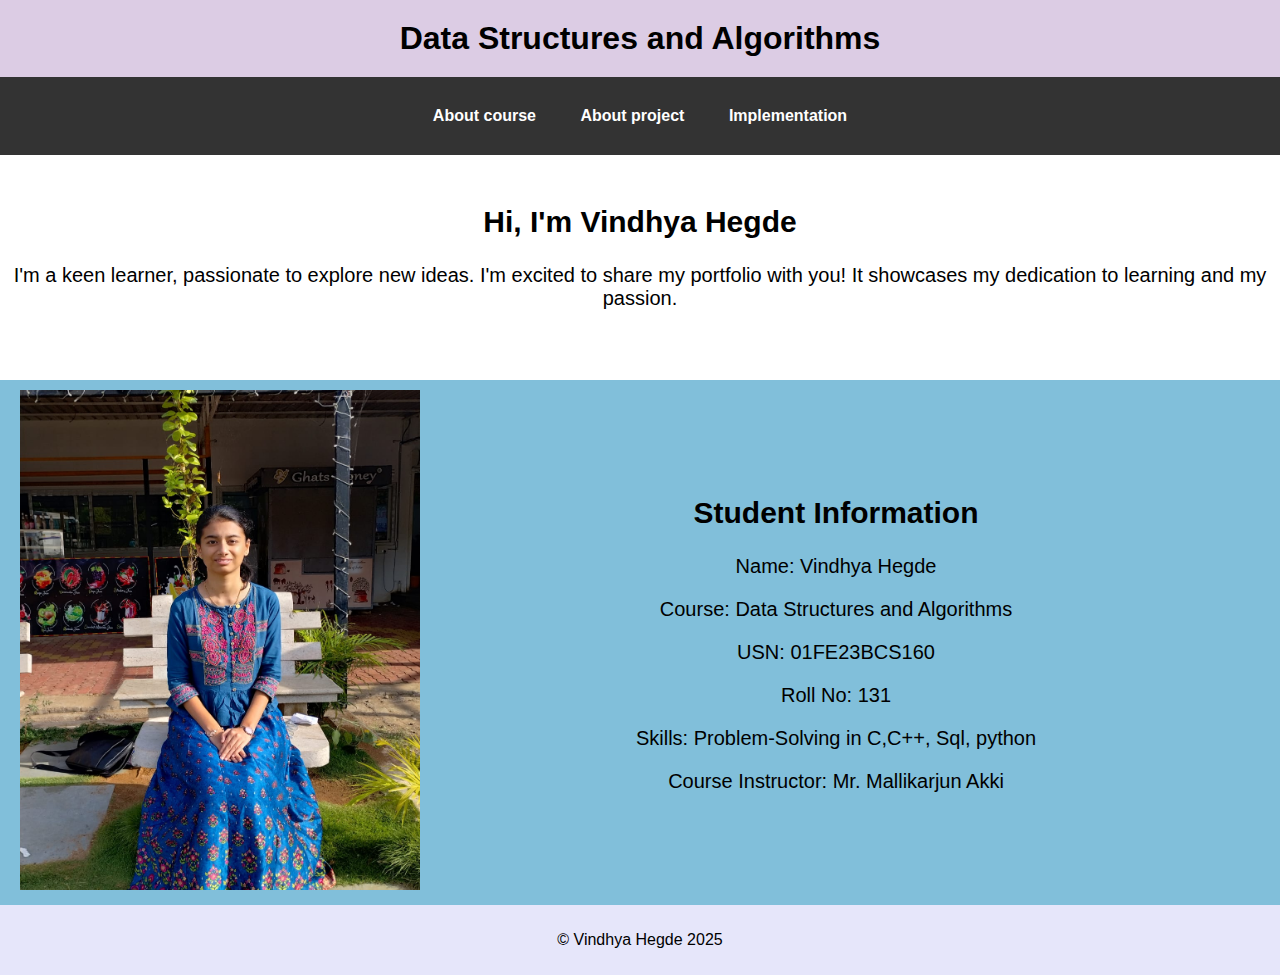
<file: index.html>
<!DOCTYPE html>
<html lang="en">
<head>
  <meta charset="UTF-8">
  <meta name="viewport" content="width=device-width, initial-scale=1.0">
  <title>Data Structures and Algorithms</title>
  <link rel="stylesheet" href="style.css"> 
</head>
<body>

  <header>
    <h1>Data Structures and Algorithms</h1>
  </header>


  <nav>
    <ul>
      <li><a href="Course">About course</a></li>
      <li><a href="Project">About project</a></li>
      <li><a href="Implement">Implementation</a></li>

    </ul>
  </nav>

  <!-- Home Section -->
  <section id="home">
    <div class="intro">
      <h2>Hi, I'm Vindhya Hegde</h2>
      <p>I'm a keen learner, passionate to explore new ideas. I'm excited to share my portfolio with you! It showcases my dedication to learning and my passion.</p>
    </div>
  </section>

  <!-- Student Info Section -->
  <div class="student-info">
<div class="img">
<img src="photo.jpeg" alt="My photo." width="400px" height="500px">
</div>
    <div class="stud">
    <h2 >Student Information</h2>
    <p>Name: Vindhya Hegde</p>
      <p>Course: Data Structures and Algorithms</p>
      <p>USN: 01FE23BCS160</p>
      <p>Roll No: 131</p>
      <p>Skills:  Problem-Solving in C,C++, Sql, python</p>
      <p>Course Instructor: Mr. Mallikarjun Akki</p>

     </div>
  </div>

  <footer>
    <p>&copy; Vindhya Hegde 2025</p>
  </footer>

</body>
</html>
</file>
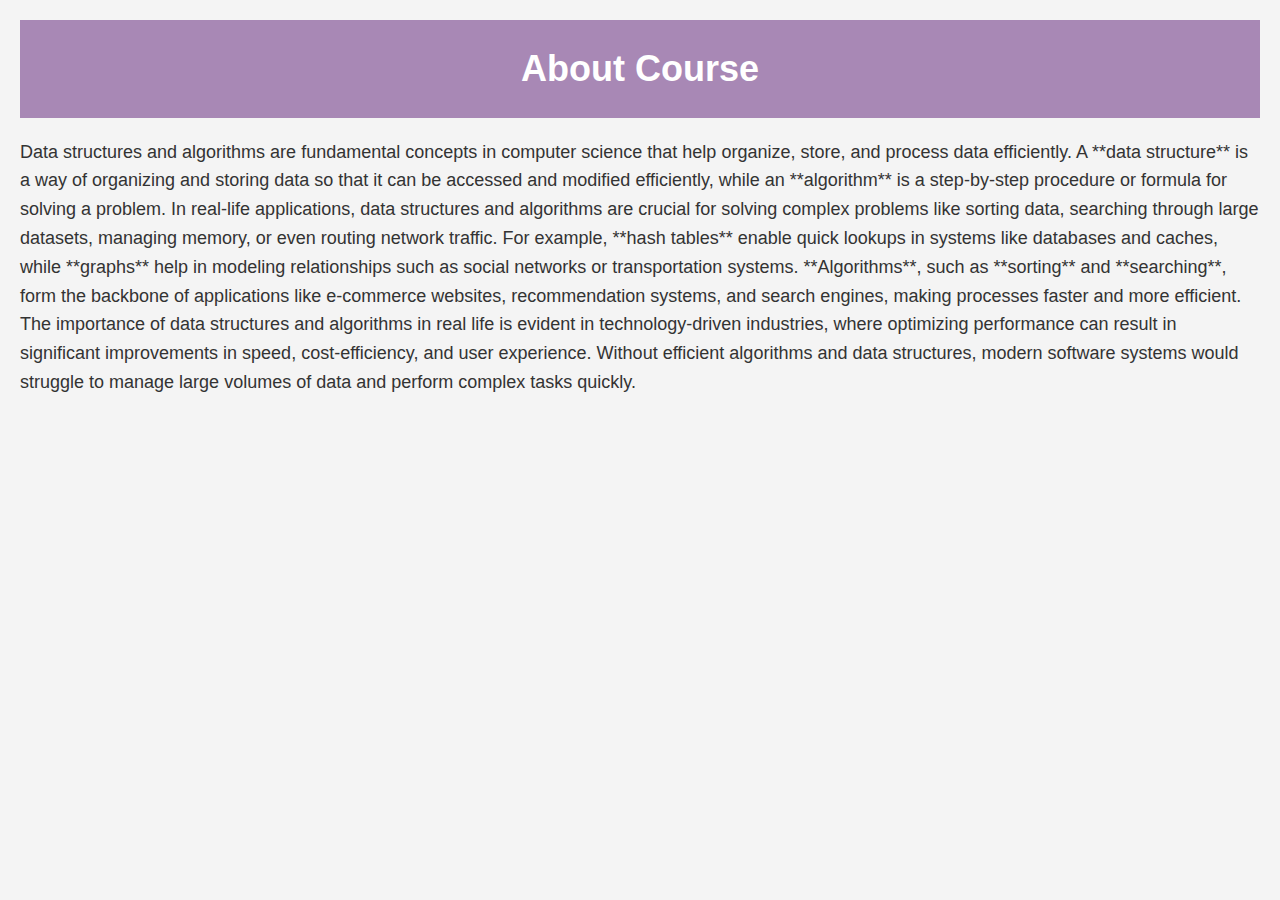
<file: Course.html>
<!DOCTYPE html>
<html lang="en">
<head>
    <meta charset="UTF-8">
    <meta name="viewport" content="width=device-width, initial-scale=1.0">
    <title>Module 1</title> 
    <link rel="stylesheet" href="Course.css"> 
</head>
<body>

    <header>
        <h1>About Course</h1>
    </header>

    <main>
        <section>
           <p>Data structures and algorithms are fundamental concepts in computer science that help organize, store, and process data efficiently. A **data structure** is a way of organizing and storing data so that it can be accessed and modified efficiently, while an **algorithm** is a step-by-step procedure or formula for solving a problem. 

In real-life applications, data structures and algorithms are crucial for solving complex problems like sorting data, searching through large datasets, managing memory, or even routing network traffic. For example, **hash tables** enable quick lookups in systems like databases and caches, while **graphs** help in modeling relationships such as social networks or transportation systems. **Algorithms**, such as **sorting** and **searching**, form the backbone of applications like e-commerce websites, recommendation systems, and search engines, making processes faster and more efficient.

The importance of data structures and algorithms in real life is evident in technology-driven industries, where optimizing performance can result in significant improvements in speed, cost-efficiency, and user experience. Without efficient algorithms and data structures, modern software systems would struggle to manage large volumes of data and perform complex tasks quickly.</p>
 </section>

     
 </main>

   </body>
</html>
</file>
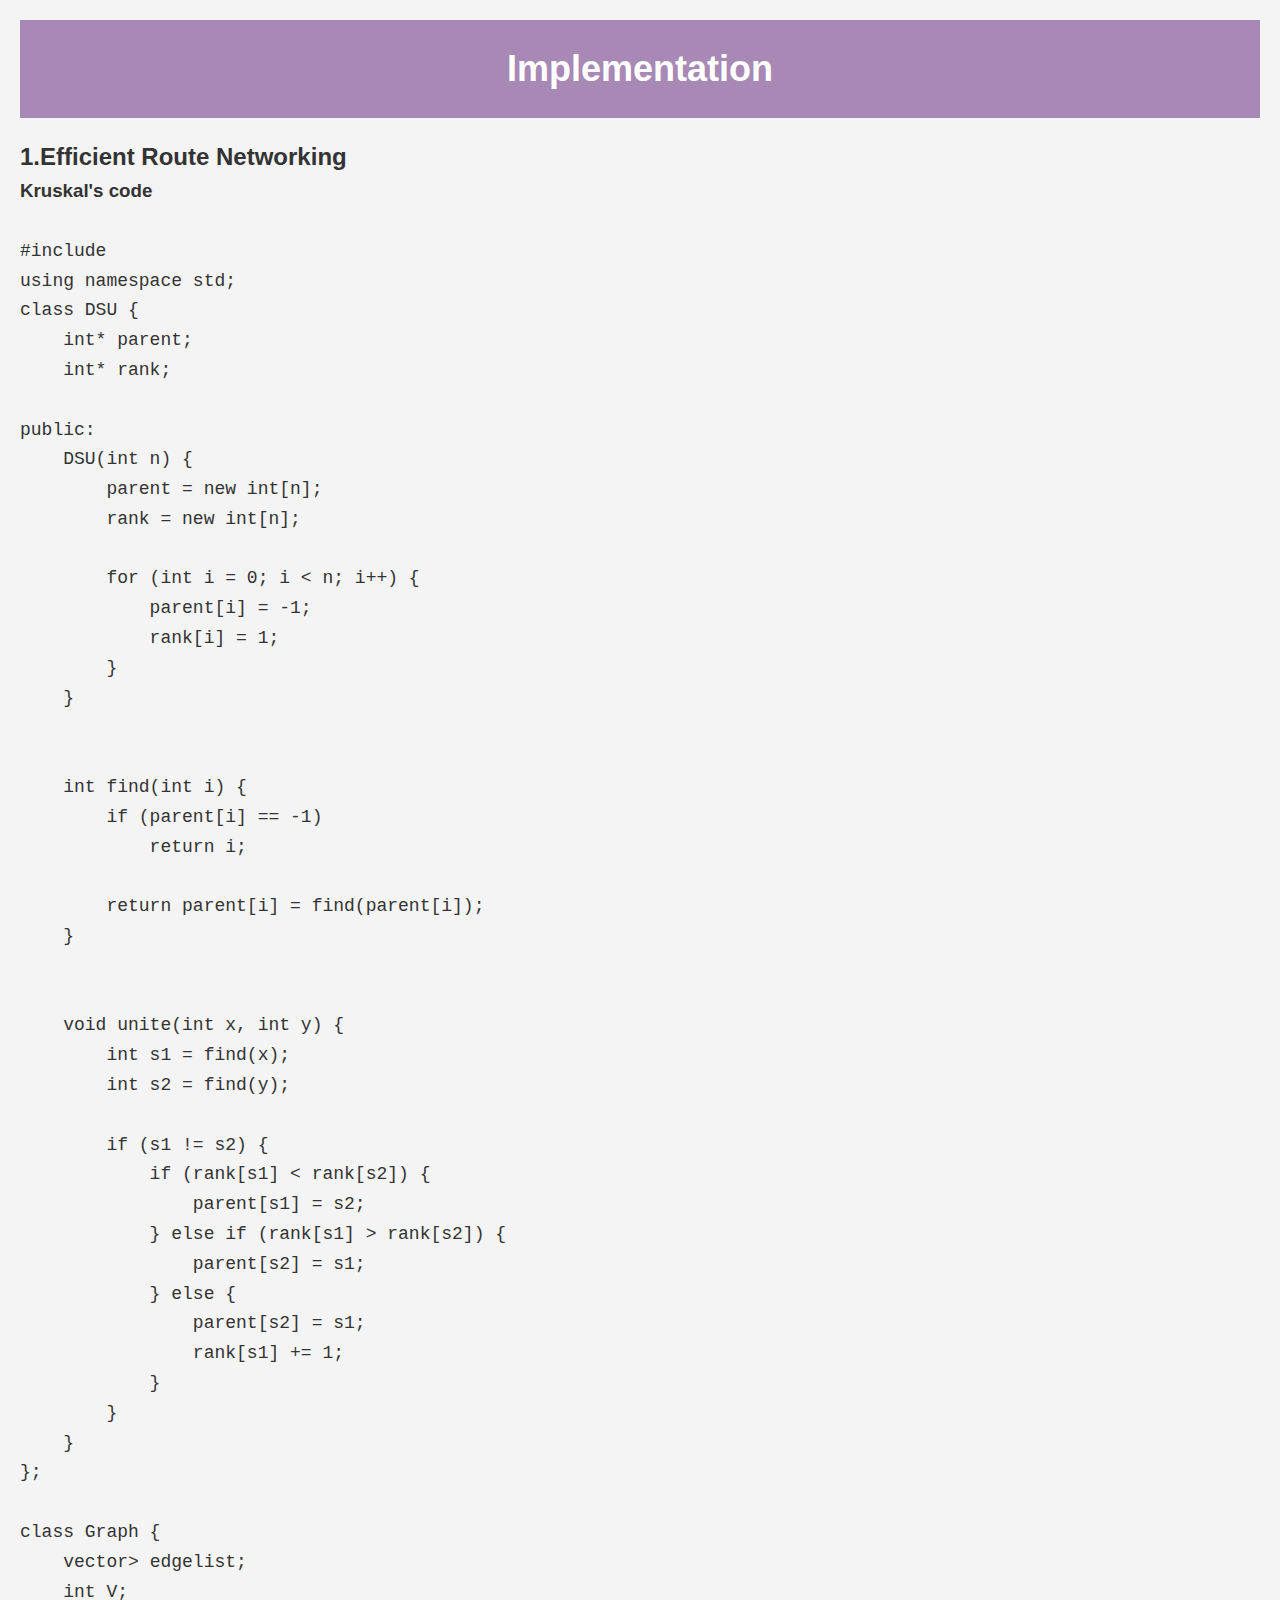
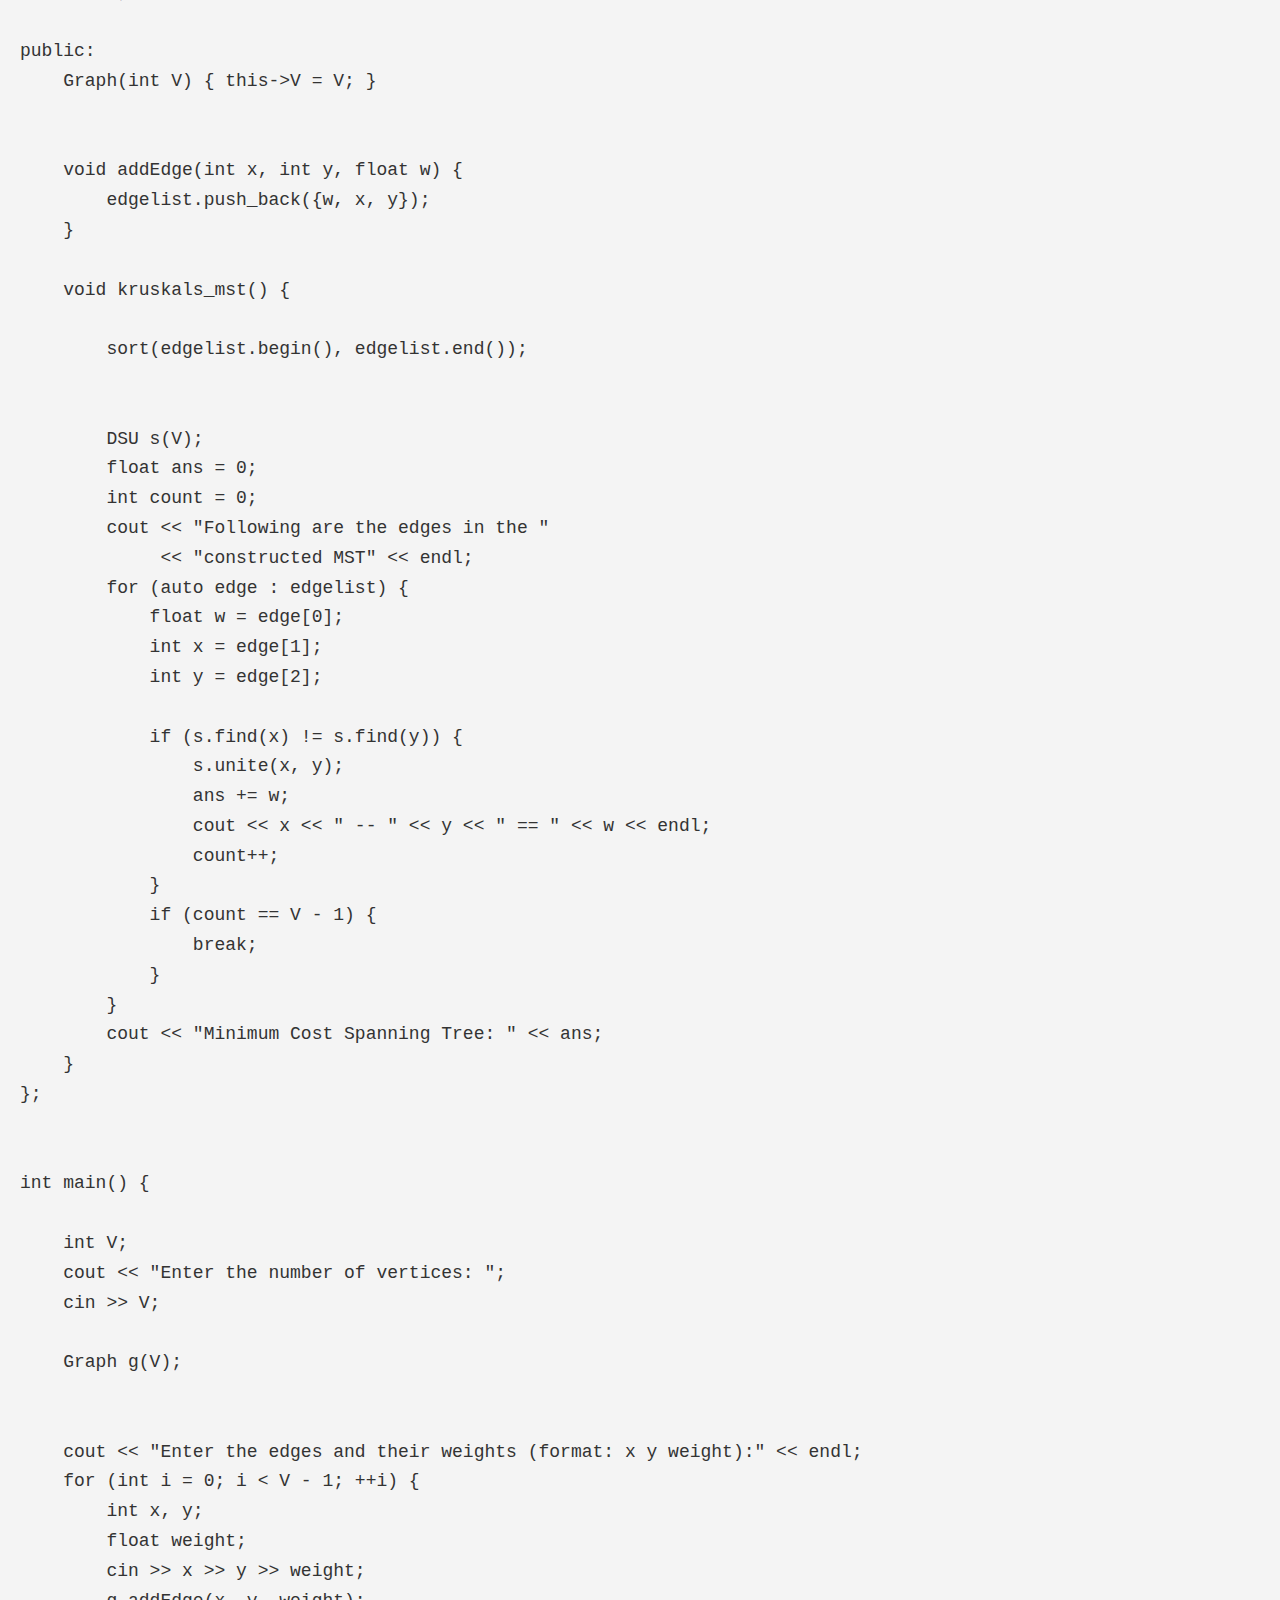
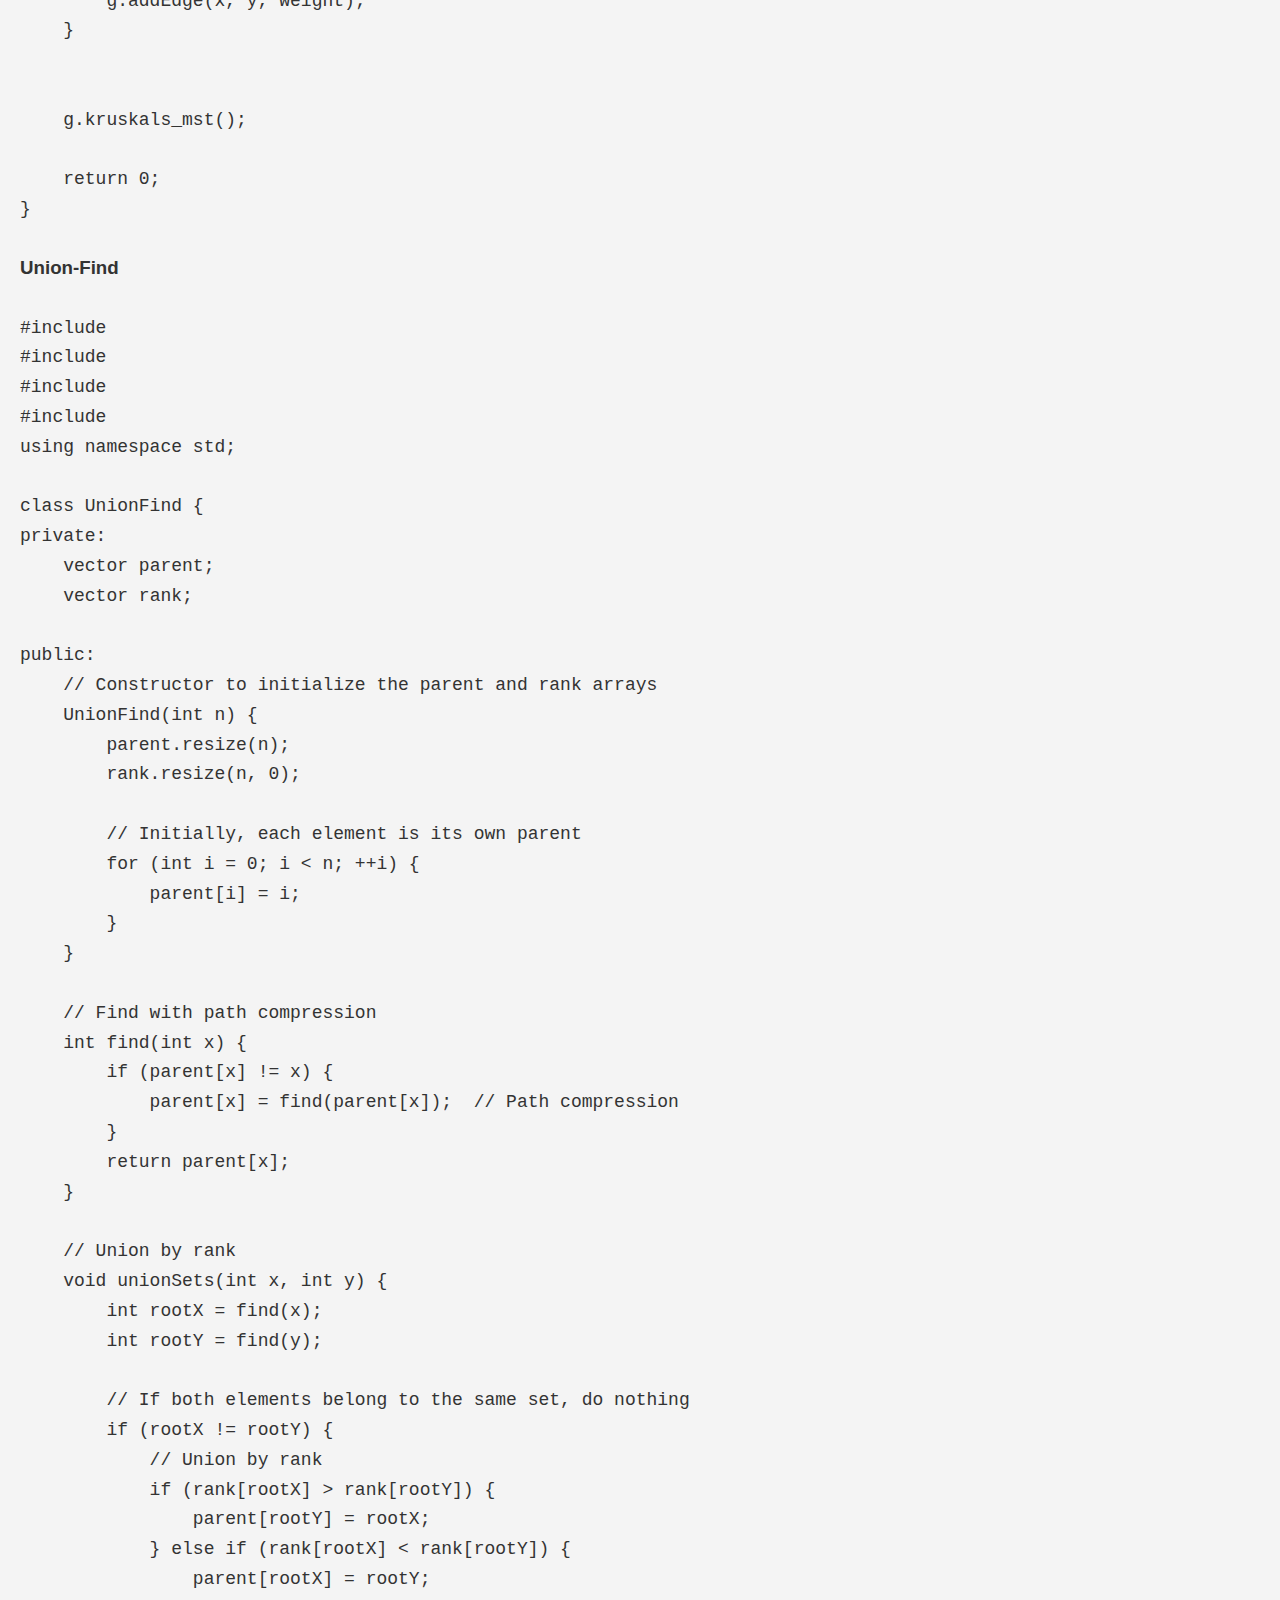
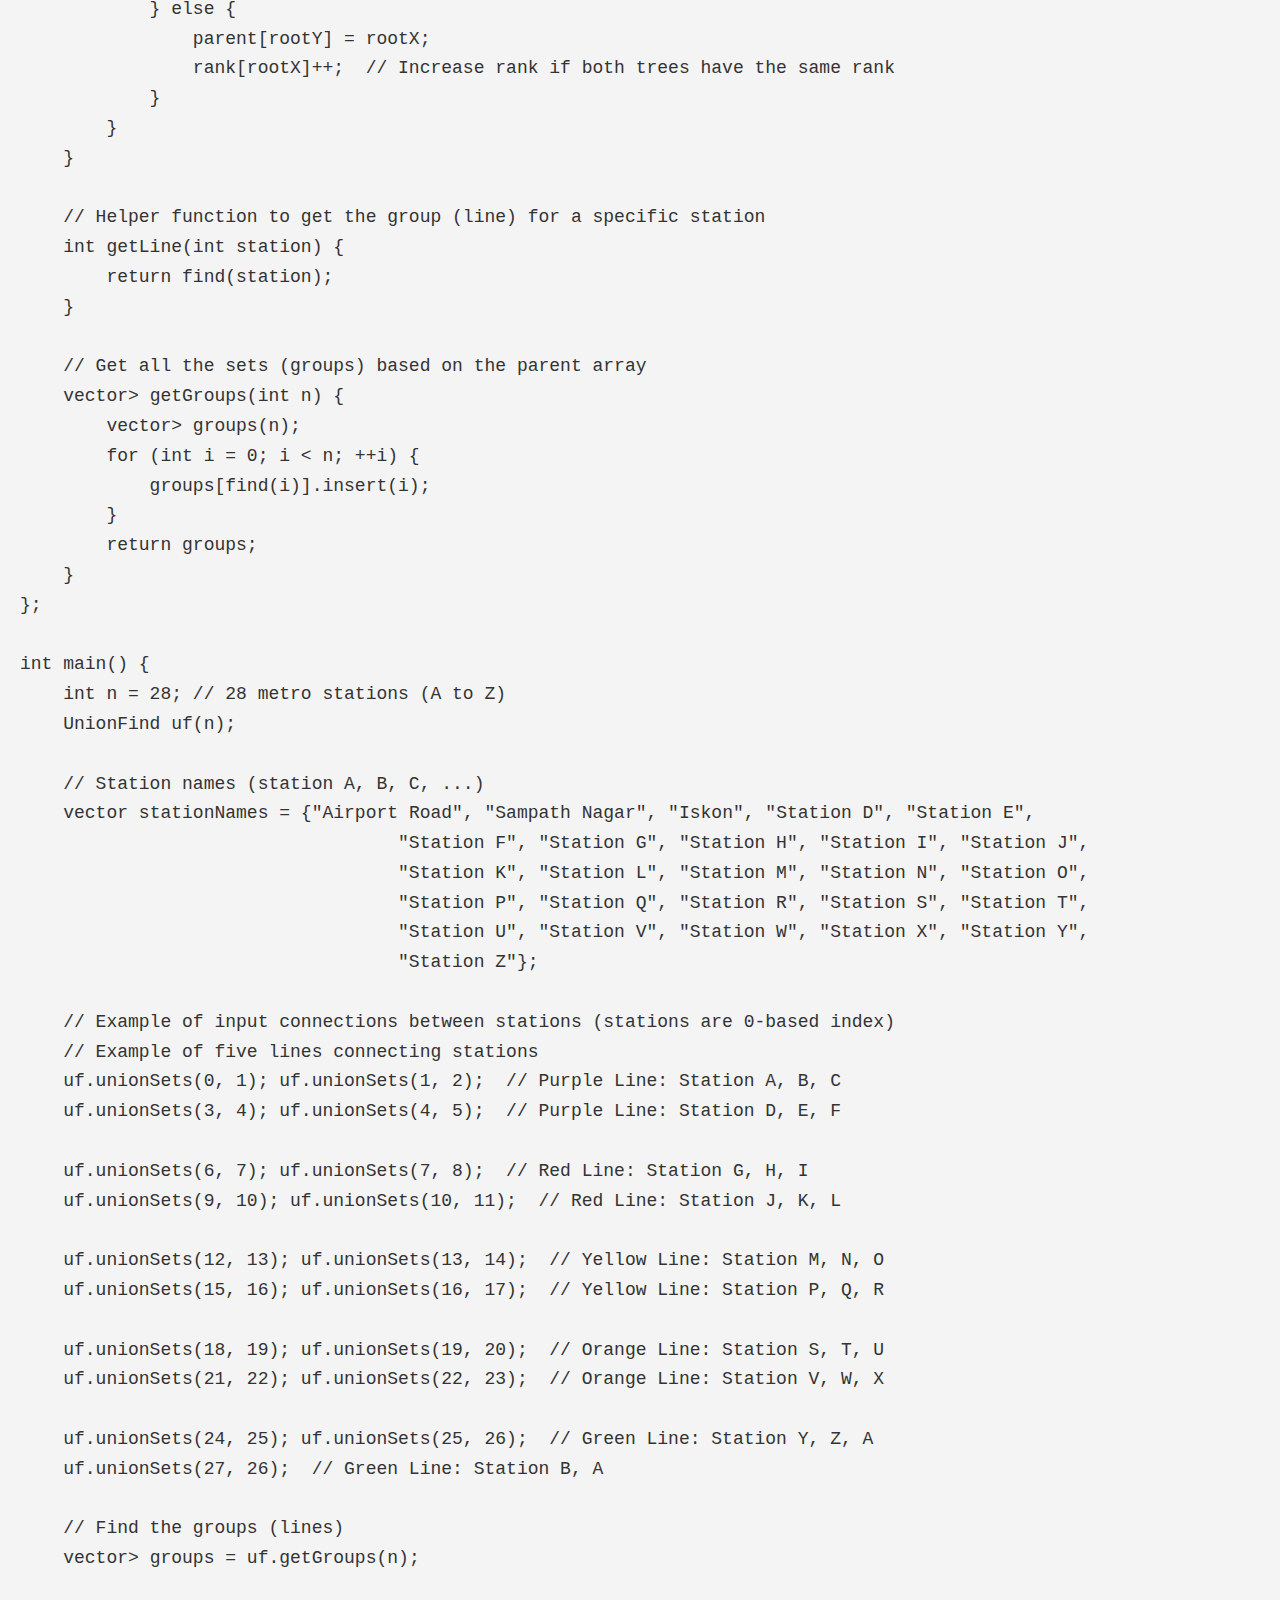
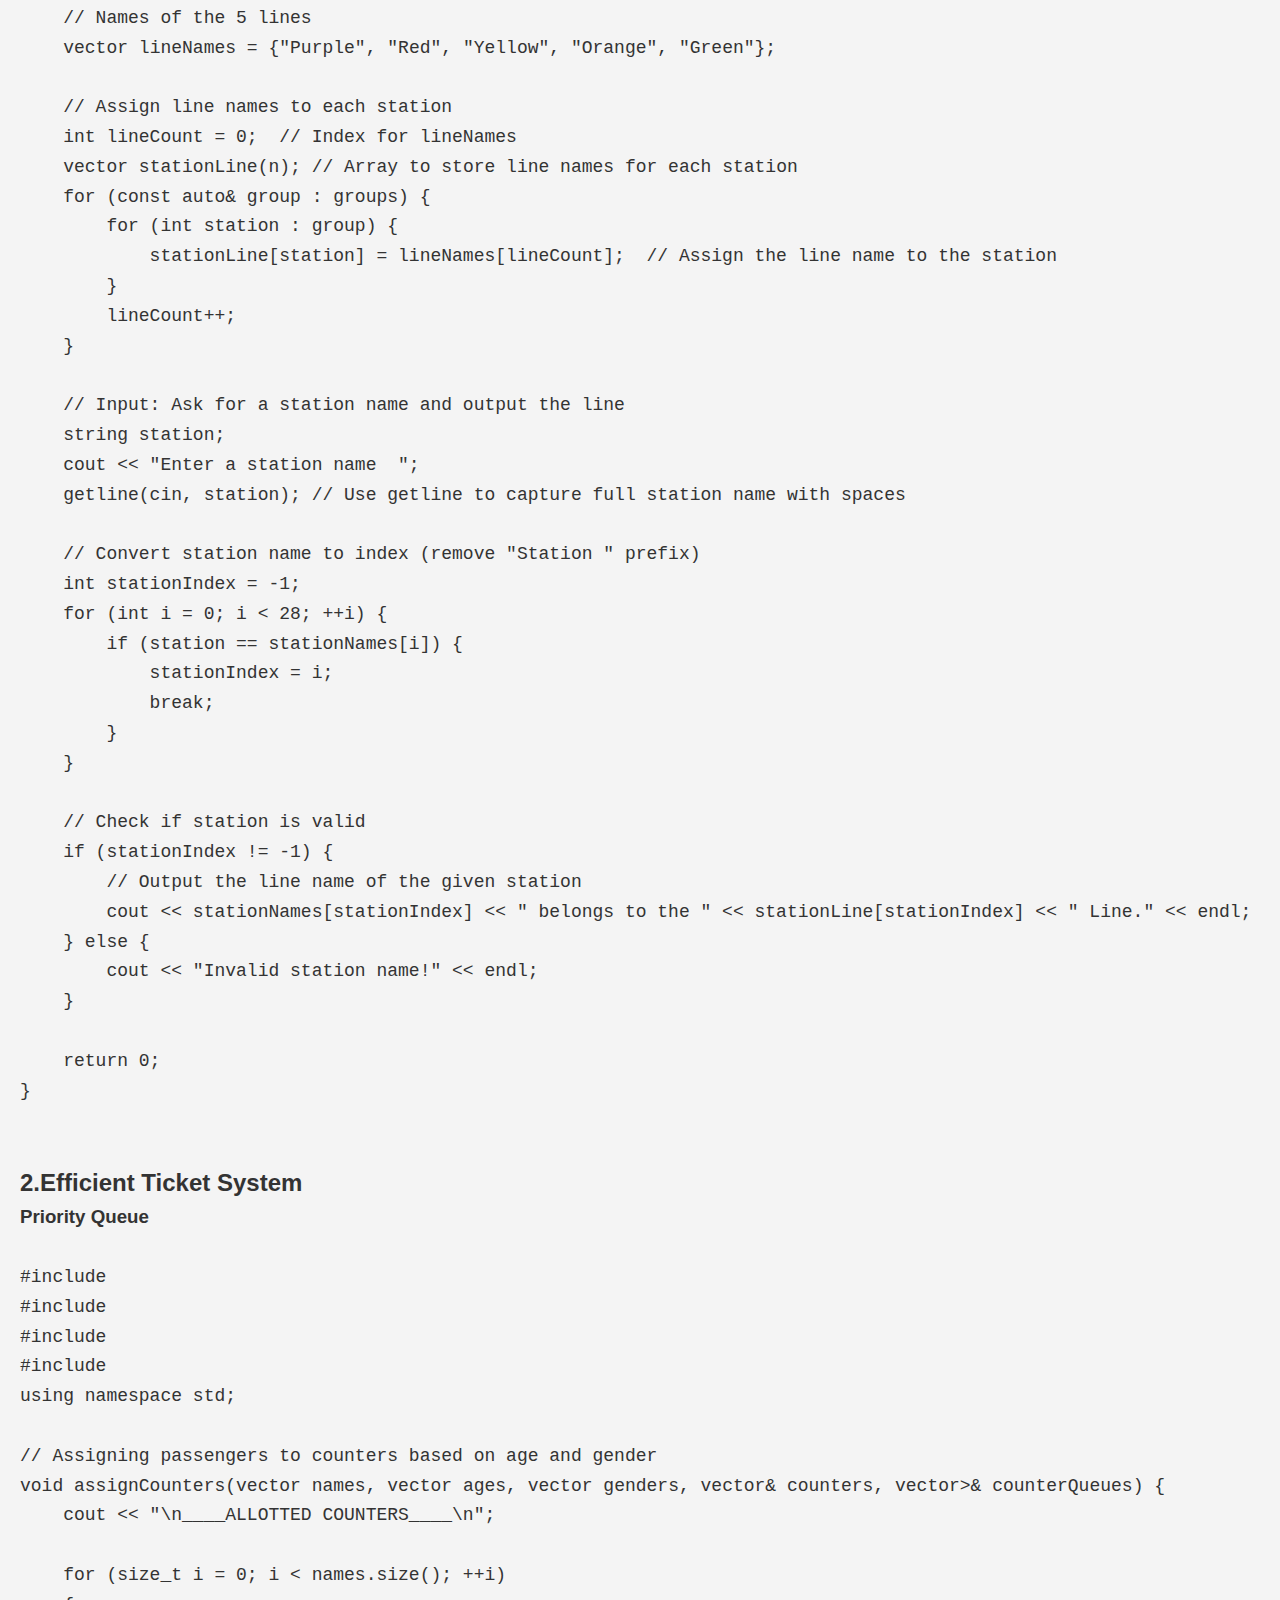
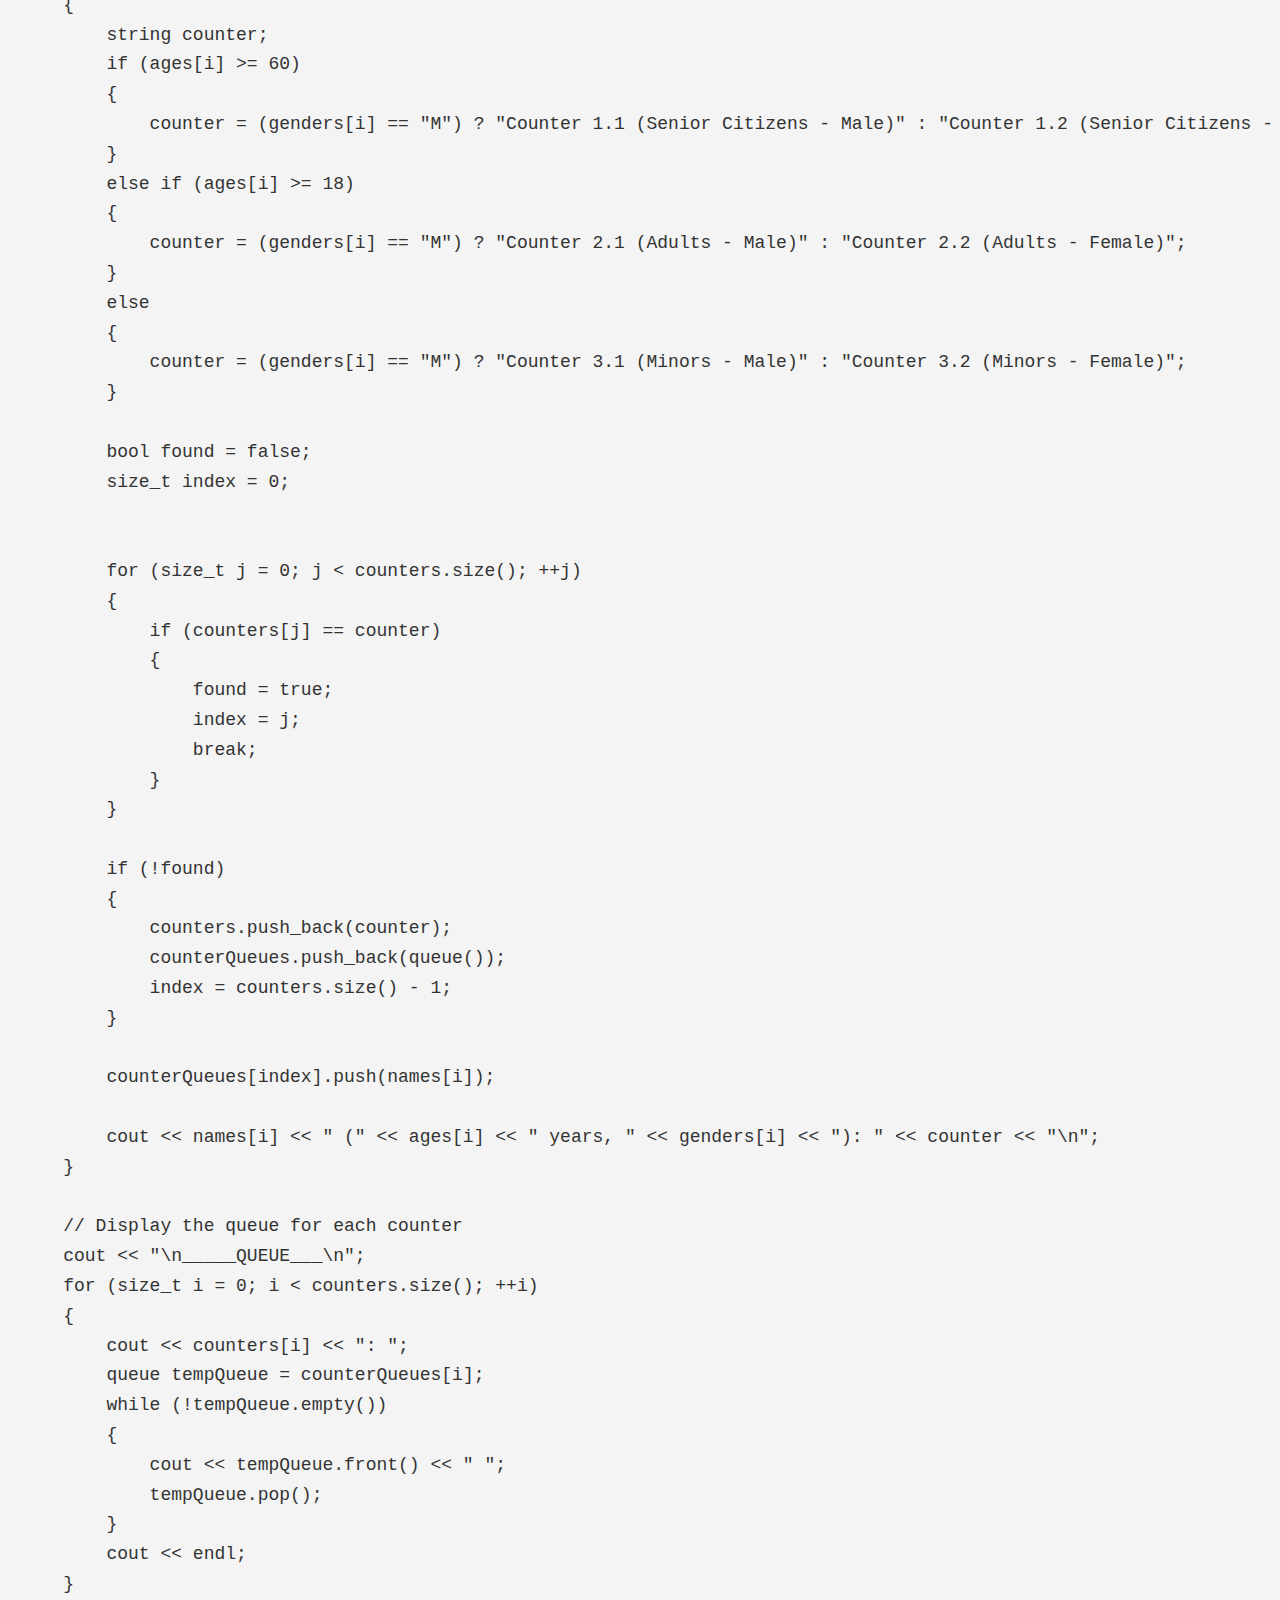
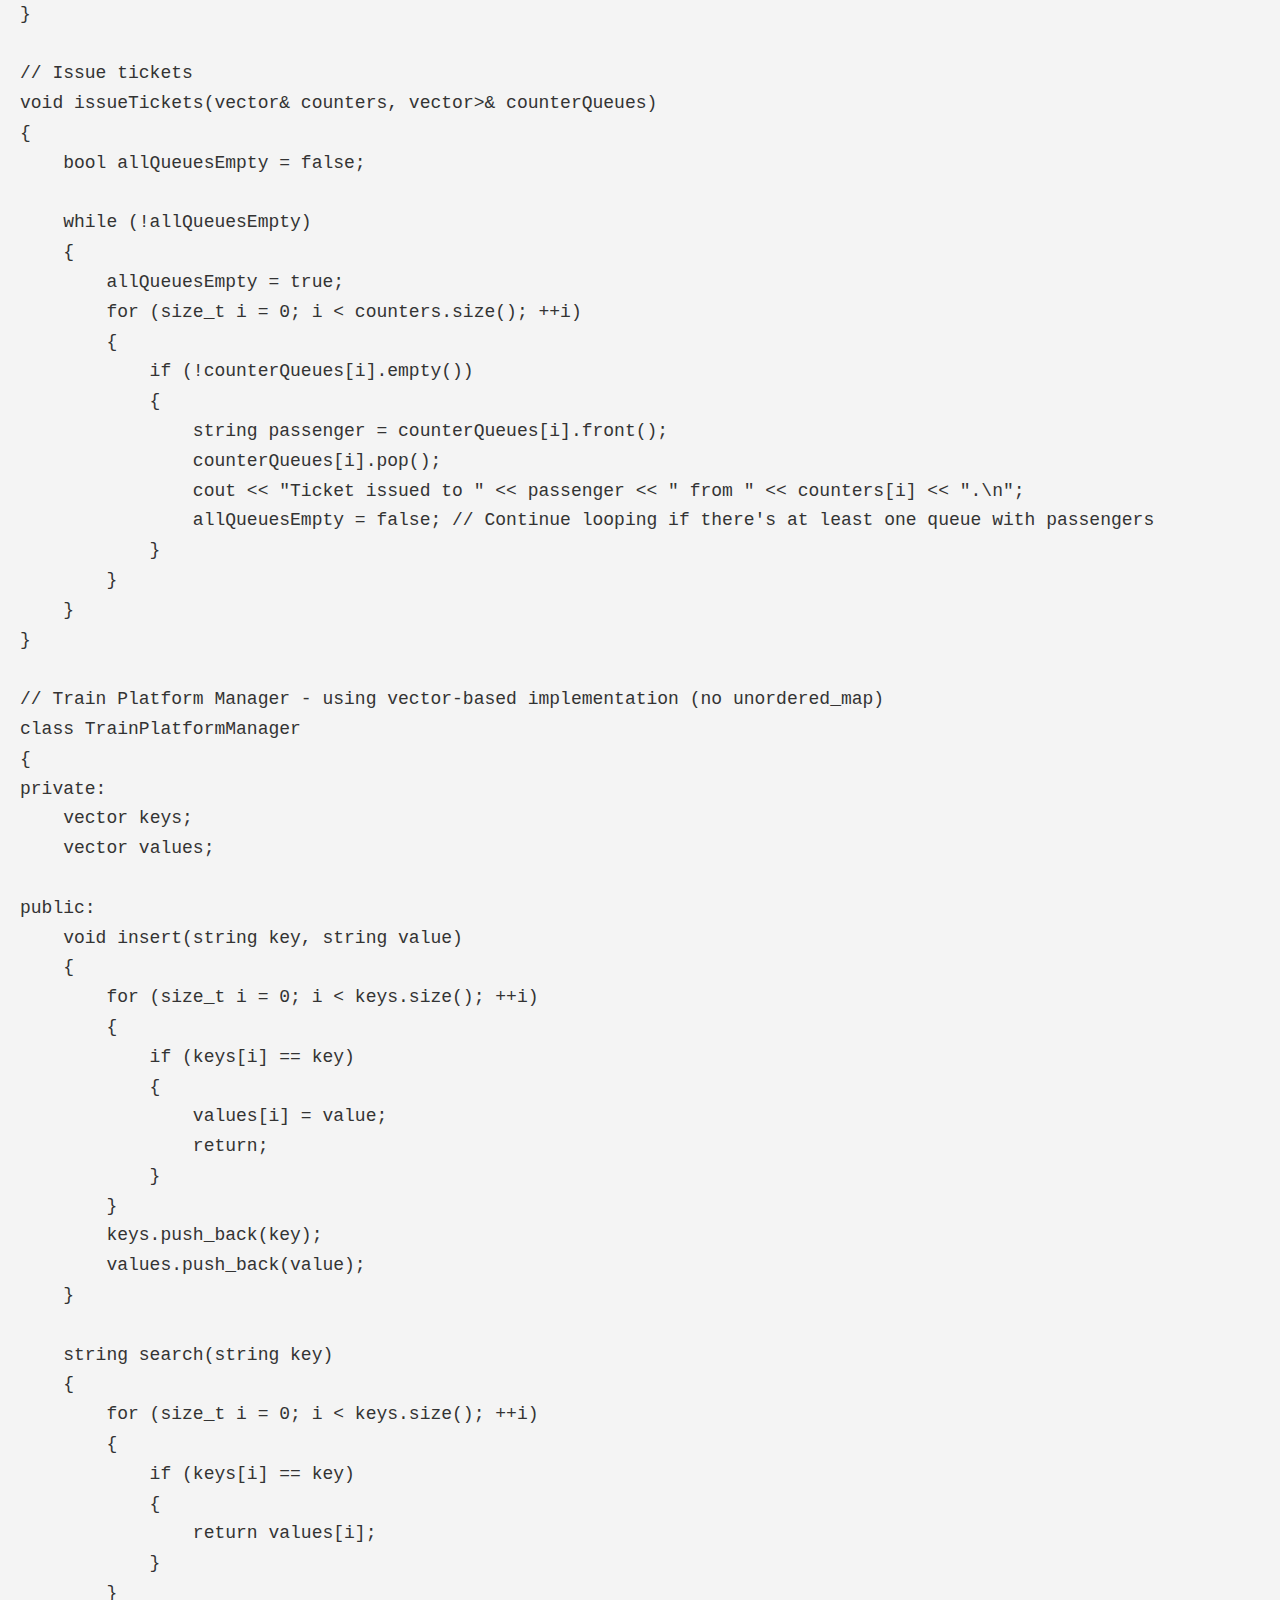
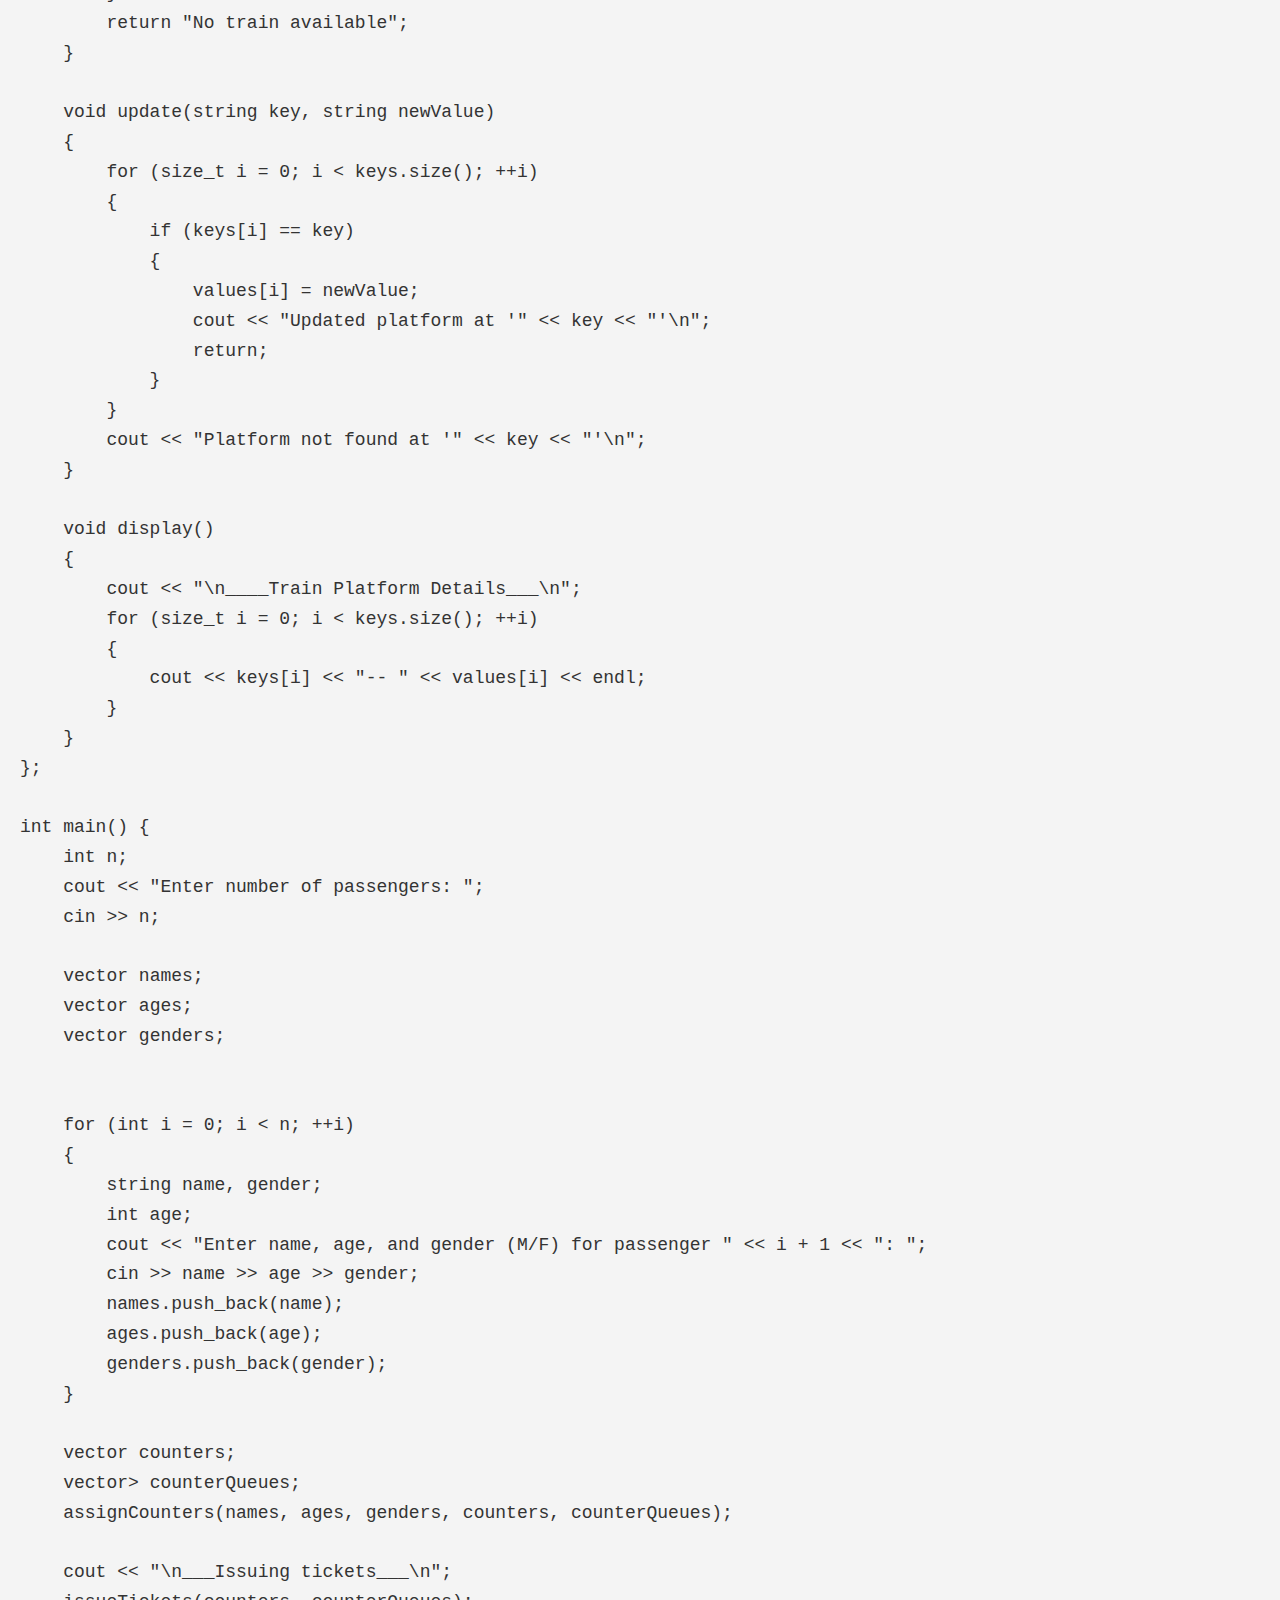
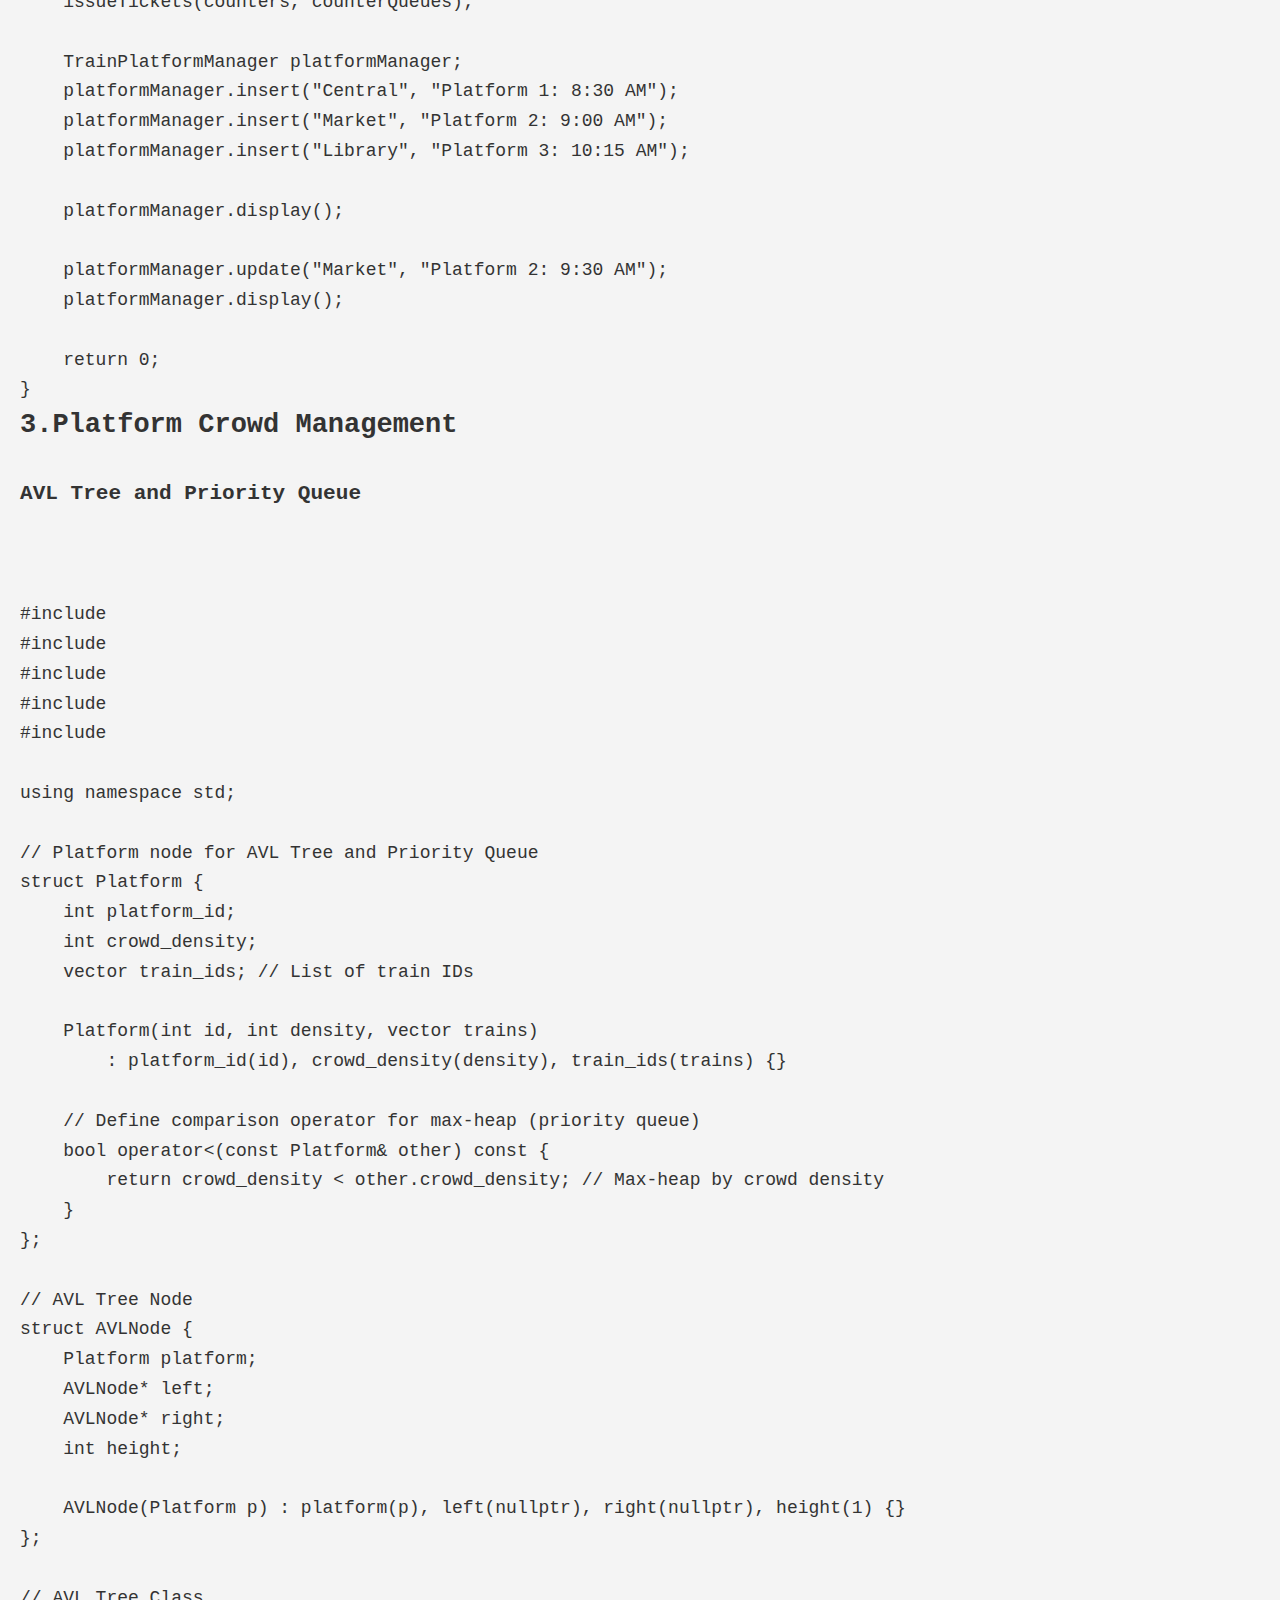
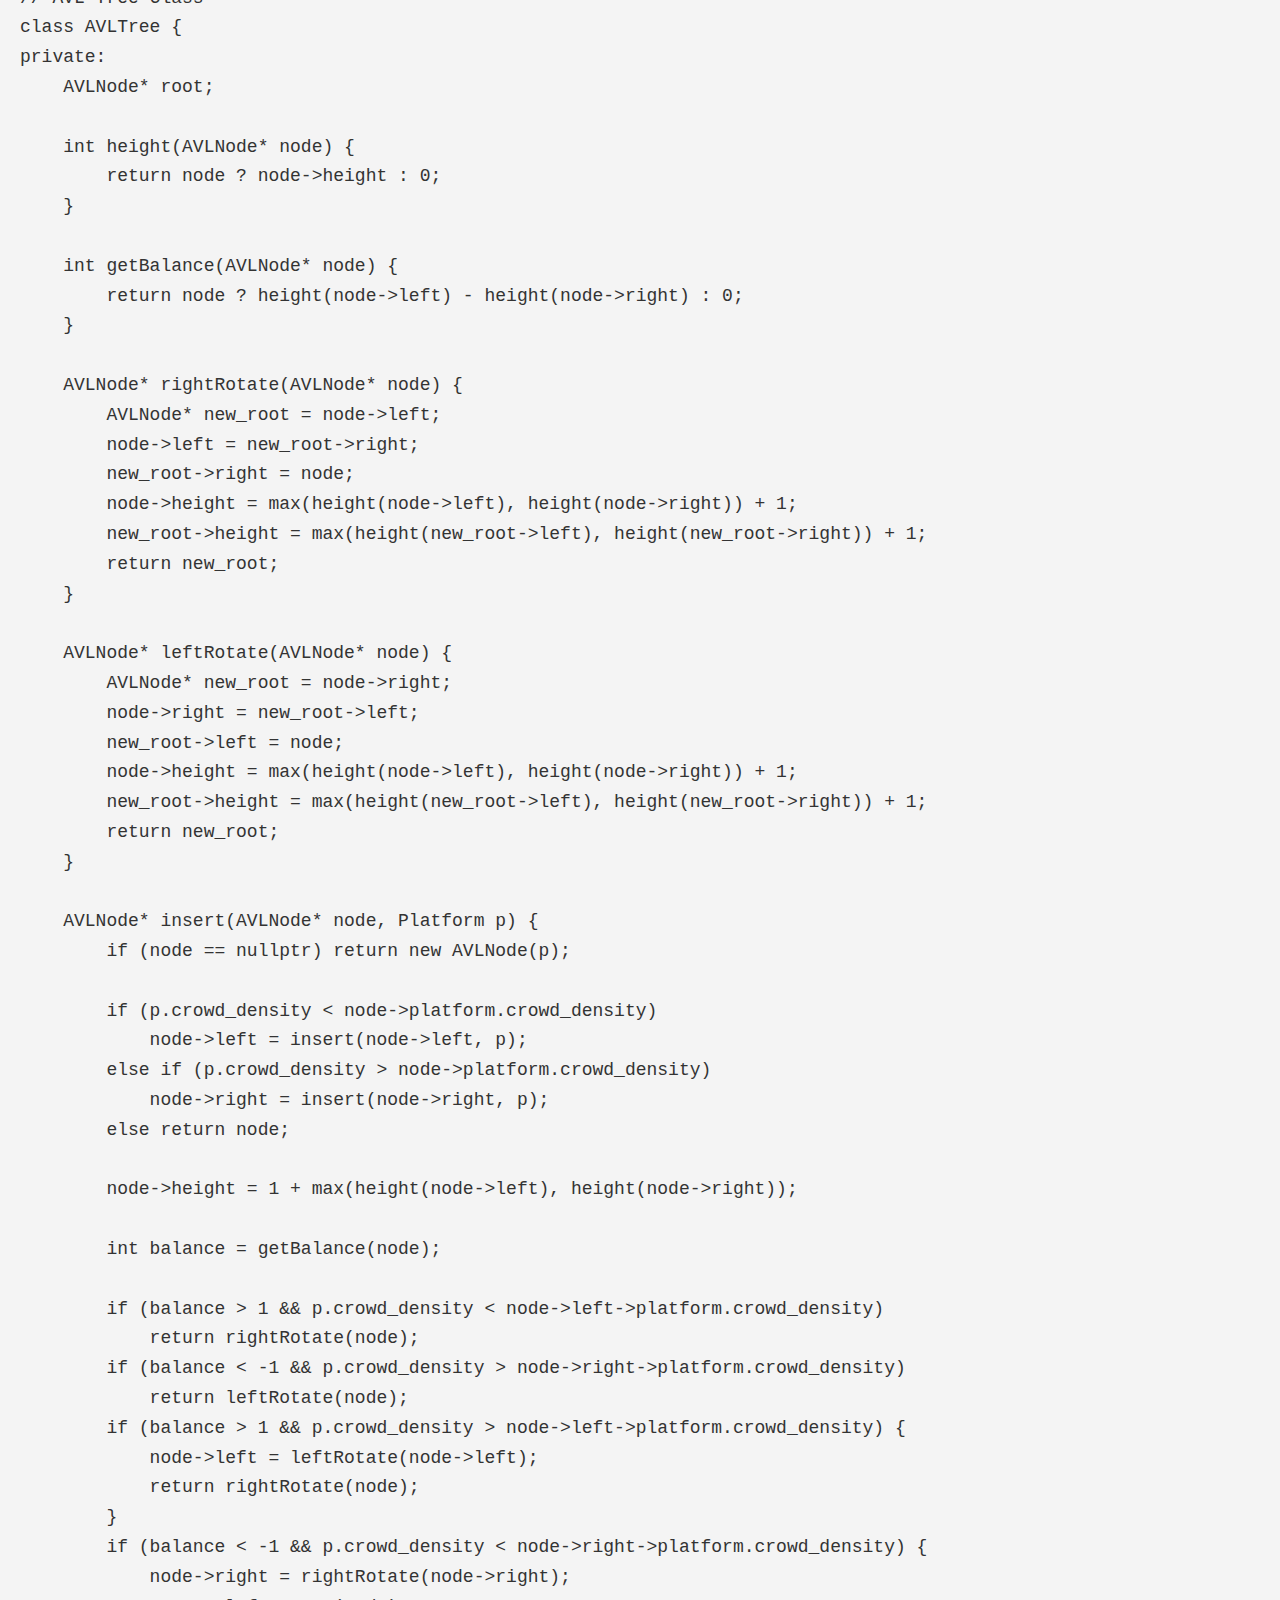
<file: Implement.html>
<!DOCTYPE html>
<html lang="en">
<head>
    <meta charset="UTF-8">
    <meta name="viewport" content="width=device-width, initial-scale=1.0">
    <title>About Course</title> 
    <link rel="stylesheet" href="Implement.css"> 
</head>
<body>

    <header>
        <h1>Implementation</h1>
    </header>

    <main>
        <section>
<h2>1.Efficient Route Networking</h2>
<h3>Kruskal's code</h3>
<pre>
<code>
#include <bits/stdc++.h>
using namespace std;
class DSU {
    int* parent;
    int* rank;

public:
    DSU(int n) {
        parent = new int[n];
        rank = new int[n];

        for (int i = 0; i < n; i++) {
            parent[i] = -1;
            rank[i] = 1;
        }
    }

    
    int find(int i) {
        if (parent[i] == -1)
            return i;

        return parent[i] = find(parent[i]);
    }

   
    void unite(int x, int y) {
        int s1 = find(x);
        int s2 = find(y);

        if (s1 != s2) {
            if (rank[s1] < rank[s2]) {
                parent[s1] = s2;
            } else if (rank[s1] > rank[s2]) {
                parent[s2] = s1;
            } else {
                parent[s2] = s1;
                rank[s1] += 1;
            }
        }
    }
};

class Graph {
    vector<vector<float>> edgelist;
    int V;

public:
    Graph(int V) { this->V = V; }

    
    void addEdge(int x, int y, float w) {
        edgelist.push_back({w, x, y});
    }

    void kruskals_mst() {
        
        sort(edgelist.begin(), edgelist.end());

        
        DSU s(V);
        float ans = 0;
        int count = 0; 
        cout << "Following are the edges in the "
             << "constructed MST" << endl;
        for (auto edge : edgelist) {
            float w = edge[0];
            int x = edge[1];
            int y = edge[2];

            if (s.find(x) != s.find(y)) {
                s.unite(x, y);
                ans += w;
                cout << x << " -- " << y << " == " << w << endl;
                count++; 
            }
            if (count == V - 1) {
                break;
            }
        }
        cout << "Minimum Cost Spanning Tree: " << ans;
    }
};


int main() {
  
    int V;
    cout << "Enter the number of vertices: ";
    cin >> V;

    Graph g(V);

    
    cout << "Enter the edges and their weights (format: x y weight):" << endl;
    for (int i = 0; i < V - 1; ++i) {
        int x, y;
        float weight;
        cin >> x >> y >> weight;
        g.addEdge(x, y, weight);
    }

    
    g.kruskals_mst();

    return 0;
}
</code>
</pre>
<h3>Union-Find</h3>
<pre>
<code>
#include <iostream>
#include <vector>
#include <set>
#include <string>
using namespace std;

class UnionFind {
private:
    vector<int> parent;
    vector<int> rank;

public:
    // Constructor to initialize the parent and rank arrays
    UnionFind(int n) {
        parent.resize(n);
        rank.resize(n, 0);

        // Initially, each element is its own parent
        for (int i = 0; i < n; ++i) {
            parent[i] = i;
        }
    }

    // Find with path compression
    int find(int x) {
        if (parent[x] != x) {
            parent[x] = find(parent[x]);  // Path compression
        }
        return parent[x];
    }

    // Union by rank
    void unionSets(int x, int y) {
        int rootX = find(x);
        int rootY = find(y);

        // If both elements belong to the same set, do nothing
        if (rootX != rootY) {
            // Union by rank
            if (rank[rootX] > rank[rootY]) {
                parent[rootY] = rootX;
            } else if (rank[rootX] < rank[rootY]) {
                parent[rootX] = rootY;
            } else {
                parent[rootY] = rootX;
                rank[rootX]++;  // Increase rank if both trees have the same rank
            }
        }
    }

    // Helper function to get the group (line) for a specific station
    int getLine(int station) {
        return find(station);
    }

    // Get all the sets (groups) based on the parent array
    vector<set<int>> getGroups(int n) {
        vector<set<int>> groups(n);
        for (int i = 0; i < n; ++i) {
            groups[find(i)].insert(i);
        }
        return groups;
    }
};

int main() {
    int n = 28; // 28 metro stations (A to Z)
    UnionFind uf(n);

    // Station names (station A, B, C, ...)
    vector<string> stationNames = {"Airport Road", "Sampath Nagar", "Iskon", "Station D", "Station E",
                                   "Station F", "Station G", "Station H", "Station I", "Station J",
                                   "Station K", "Station L", "Station M", "Station N", "Station O",
                                   "Station P", "Station Q", "Station R", "Station S", "Station T",
                                   "Station U", "Station V", "Station W", "Station X", "Station Y",
                                   "Station Z"};

    // Example of input connections between stations (stations are 0-based index)
    // Example of five lines connecting stations
    uf.unionSets(0, 1); uf.unionSets(1, 2);  // Purple Line: Station A, B, C
    uf.unionSets(3, 4); uf.unionSets(4, 5);  // Purple Line: Station D, E, F

    uf.unionSets(6, 7); uf.unionSets(7, 8);  // Red Line: Station G, H, I
    uf.unionSets(9, 10); uf.unionSets(10, 11);  // Red Line: Station J, K, L

    uf.unionSets(12, 13); uf.unionSets(13, 14);  // Yellow Line: Station M, N, O
    uf.unionSets(15, 16); uf.unionSets(16, 17);  // Yellow Line: Station P, Q, R

    uf.unionSets(18, 19); uf.unionSets(19, 20);  // Orange Line: Station S, T, U
    uf.unionSets(21, 22); uf.unionSets(22, 23);  // Orange Line: Station V, W, X

    uf.unionSets(24, 25); uf.unionSets(25, 26);  // Green Line: Station Y, Z, A
    uf.unionSets(27, 26);  // Green Line: Station B, A

    // Find the groups (lines)
    vector<set<int>> groups = uf.getGroups(n);

    // Names of the 5 lines
    vector<string> lineNames = {"Purple", "Red", "Yellow", "Orange", "Green"};

    // Assign line names to each station
    int lineCount = 0;  // Index for lineNames
    vector<string> stationLine(n); // Array to store line names for each station
    for (const auto& group : groups) {
        for (int station : group) {
            stationLine[station] = lineNames[lineCount];  // Assign the line name to the station
        }
        lineCount++;
    }

    // Input: Ask for a station name and output the line
    string station;
    cout << "Enter a station name  ";
    getline(cin, station); // Use getline to capture full station name with spaces

    // Convert station name to index (remove "Station " prefix)
    int stationIndex = -1;
    for (int i = 0; i < 28; ++i) {
        if (station == stationNames[i]) {
            stationIndex = i;
            break;
        }
    }

    // Check if station is valid
    if (stationIndex != -1) {
        // Output the line name of the given station
        cout << stationNames[stationIndex] << " belongs to the " << stationLine[stationIndex] << " Line." << endl;
    } else {
        cout << "Invalid station name!" << endl;
    }

    return 0;
}

</code>
</pre>

<h2>2.Efficient Ticket System</h2>
<h3>Priority Queue</h3>
<pre>
<code>
#include <iostream>
#include <vector>
#include <string>
#include <queue>
using namespace std;

// Assigning passengers to counters based on age and gender
void assignCounters(vector<string> names, vector<int> ages, vector<string> genders, vector<string>& counters, vector<queue<string>>& counterQueues) {
    cout << "\n____ALLOTTED COUNTERS____\n";

    for (size_t i = 0; i < names.size(); ++i) 
    {
        string counter;
        if (ages[i] >= 60) 
        {
            counter = (genders[i] == "M") ? "Counter 1.1 (Senior Citizens - Male)" : "Counter 1.2 (Senior Citizens - Female)";
        }
        else if (ages[i] >= 18) 
        {
            counter = (genders[i] == "M") ? "Counter 2.1 (Adults - Male)" : "Counter 2.2 (Adults - Female)";
        }
        else 
        {
            counter = (genders[i] == "M") ? "Counter 3.1 (Minors - Male)" : "Counter 3.2 (Minors - Female)";
        }

        bool found = false;
        size_t index = 0;

    
        for (size_t j = 0; j < counters.size(); ++j) 
        {
            if (counters[j] == counter) 
            {
                found = true;
                index = j;
                break;
            }
        }

        if (!found) 
        {
            counters.push_back(counter);
            counterQueues.push_back(queue<string>());
            index = counters.size() - 1;
        }

        counterQueues[index].push(names[i]);

        cout << names[i] << " (" << ages[i] << " years, " << genders[i] << "): " << counter << "\n";
    }

    // Display the queue for each counter
    cout << "\n_____QUEUE___\n";
    for (size_t i = 0; i < counters.size(); ++i) 
    {
        cout << counters[i] << ": ";
        queue<string> tempQueue = counterQueues[i];
        while (!tempQueue.empty()) 
        {
            cout << tempQueue.front() << " ";
            tempQueue.pop();
        }
        cout << endl;
    }
}

// Issue tickets 
void issueTickets(vector<string>& counters, vector<queue<string>>& counterQueues) 
{
    bool allQueuesEmpty = false;
    
    while (!allQueuesEmpty) 
    {
        allQueuesEmpty = true;
        for (size_t i = 0; i < counters.size(); ++i) 
        {
            if (!counterQueues[i].empty()) 
            {
                string passenger = counterQueues[i].front();
                counterQueues[i].pop();
                cout << "Ticket issued to " << passenger << " from " << counters[i] << ".\n";
                allQueuesEmpty = false; // Continue looping if there's at least one queue with passengers
            }
        }
    }
}

// Train Platform Manager - using vector-based implementation (no unordered_map)
class TrainPlatformManager 
{
private:
    vector<string> keys;
    vector<string> values;

public:
    void insert(string key, string value) 
    {
        for (size_t i = 0; i < keys.size(); ++i) 
        {
            if (keys[i] == key) 
            {
                values[i] = value;
                return;
            }
        }
        keys.push_back(key);
        values.push_back(value);
    }

    string search(string key) 
    {
        for (size_t i = 0; i < keys.size(); ++i) 
        {
            if (keys[i] == key) 
            {
                return values[i];
            }
        }
        return "No train available";
    }

    void update(string key, string newValue) 
    {
        for (size_t i = 0; i < keys.size(); ++i) 
        {
            if (keys[i] == key) 
            {
                values[i] = newValue;
                cout << "Updated platform at '" << key << "'\n";
                return;
            }
        }
        cout << "Platform not found at '" << key << "'\n";
    }

    void display() 
    {
        cout << "\n____Train Platform Details___\n";
        for (size_t i = 0; i < keys.size(); ++i) 
        {
            cout << keys[i] << "-- " << values[i] << endl;
        }
    }
};

int main() {
    int n;
    cout << "Enter number of passengers: ";
    cin >> n;

    vector<string> names;
    vector<int> ages;
    vector<string> genders;

    
    for (int i = 0; i < n; ++i) 
    {
        string name, gender;
        int age;
        cout << "Enter name, age, and gender (M/F) for passenger " << i + 1 << ": ";
        cin >> name >> age >> gender;
        names.push_back(name);
        ages.push_back(age);
        genders.push_back(gender);
    }

    vector<string> counters;
    vector<queue<string>> counterQueues;
    assignCounters(names, ages, genders, counters, counterQueues);

    cout << "\n___Issuing tickets___\n";
    issueTickets(counters, counterQueues);

    TrainPlatformManager platformManager;
    platformManager.insert("Central", "Platform 1: 8:30 AM");
    platformManager.insert("Market", "Platform 2: 9:00 AM");
    platformManager.insert("Library", "Platform 3: 10:15 AM");

    platformManager.display();

    platformManager.update("Market", "Platform 2: 9:30 AM");
    platformManager.display();
    
    return 0;
}
<h2>3.Platform Crowd Management</h2>
<h3>AVL Tree and Priority Queue</h3>
</code>
</pre>
<pre>
<code>
#include <iostream>
#include <queue>
#include <vector>
#include <cmath>
#include <climits>

using namespace std;

// Platform node for AVL Tree and Priority Queue
struct Platform {
    int platform_id;
    int crowd_density;
    vector<int> train_ids; // List of train IDs

    Platform(int id, int density, vector<int> trains)
        : platform_id(id), crowd_density(density), train_ids(trains) {}

    // Define comparison operator for max-heap (priority queue)
    bool operator<(const Platform& other) const {
        return crowd_density < other.crowd_density; // Max-heap by crowd density
    }
};

// AVL Tree Node
struct AVLNode {
    Platform platform;
    AVLNode* left;
    AVLNode* right;
    int height;

    AVLNode(Platform p) : platform(p), left(nullptr), right(nullptr), height(1) {}
};

// AVL Tree Class
class AVLTree {
private:
    AVLNode* root;

    int height(AVLNode* node) {
        return node ? node->height : 0;
    }

    int getBalance(AVLNode* node) {
        return node ? height(node->left) - height(node->right) : 0;
    }

    AVLNode* rightRotate(AVLNode* node) {
        AVLNode* new_root = node->left;
        node->left = new_root->right;
        new_root->right = node;
        node->height = max(height(node->left), height(node->right)) + 1;
        new_root->height = max(height(new_root->left), height(new_root->right)) + 1;
        return new_root;
    }

    AVLNode* leftRotate(AVLNode* node) {
        AVLNode* new_root = node->right;
        node->right = new_root->left;
        new_root->left = node;
        node->height = max(height(node->left), height(node->right)) + 1;
        new_root->height = max(height(new_root->left), height(new_root->right)) + 1;
        return new_root;
    }

    AVLNode* insert(AVLNode* node, Platform p) {
        if (node == nullptr) return new AVLNode(p);

        if (p.crowd_density < node->platform.crowd_density)
            node->left = insert(node->left, p);
        else if (p.crowd_density > node->platform.crowd_density)
            node->right = insert(node->right, p);
        else return node;

        node->height = 1 + max(height(node->left), height(node->right));

        int balance = getBalance(node);

        if (balance > 1 && p.crowd_density < node->left->platform.crowd_density)
            return rightRotate(node);
        if (balance < -1 && p.crowd_density > node->right->platform.crowd_density)
            return leftRotate(node);
        if (balance > 1 && p.crowd_density > node->left->platform.crowd_density) {
            node->left = leftRotate(node->left);
            return rightRotate(node);
        }
        if (balance < -1 && p.crowd_density < node->right->platform.crowd_density) {
            node->right = rightRotate(node->right);
            return leftRotate(node);
        }

        return node;
    }

    void inOrder(AVLNode* root) {
        if (root != nullptr) {
            inOrder(root->left);
            cout << "Platform " << root->platform.platform_id
                 << " with crowd density " << root->platform.crowd_density
                 << " and trains: ";
            for (int train_id : root->platform.train_ids) {
                cout << train_id << " ";
            }
            cout << endl;
            inOrder(root->right);
        }
    }

    void detectOvercrowdedPlatformsHelper(AVLNode* root, priority_queue<Platform>& pq) {
        if (root != nullptr) {
            detectOvercrowdedPlatformsHelper(root->left, pq);
            if (root->platform.crowd_density >= 500) {
                pq.push(root->platform); // Add overcrowded platform to the priority queue
            }
            detectOvercrowdedPlatformsHelper(root->right, pq);
        }
    }

public:
    AVLTree() : root(nullptr) {}

    void insertPlatform(Platform p) {
        root = insert(root, p);
    }

    void displayPlatforms() {
        inOrder(root);
    }

    void detectOvercrowdedPlatforms(priority_queue<Platform>& pq) {
        detectOvercrowdedPlatformsHelper(root, pq);
    }
};

// Main program
int main() {
    AVLTree tree;
    priority_queue<Platform> pq;
    int n;

    cout << "Enter the number of platforms: ";
    cin >> n;

    for (int i = 0; i < n; ++i) {
        int platform_id, crowd_density, num_trains;
        cout << "Enter platform ID and crowd density for platform " << i + 1 << ": ";
        cin >> platform_id >> crowd_density;

        cout << "Enter the number of trains on this platform: ";
        cin >> num_trains;

        vector<int> train_ids(num_trains);
        cout << "Enter train IDs for platform " << platform_id << ": ";
        for (int j = 0; j < num_trains; ++j) {
            cin >> train_ids[j];
        }

        tree.insertPlatform(Platform(platform_id, crowd_density, train_ids));
    }

    cout << "\nPlatforms in AVL Tree (sorted by crowd density):" << endl;
    tree.displayPlatforms();

    cout << "\nDetecting overcrowded platforms and adding to priority queue:" << endl;
    tree.detectOvercrowdedPlatforms(pq);

    cout << "\nOvercrowded platforms are:" << endl;
    while (!pq.empty()) {
        Platform p = pq.top();
        pq.pop();
        cout << "Platform " << p.platform_id << " with crowd density " << p.crowd_density
             << " and trains: ";
        for (int train_id : p.train_ids) {
            cout << train_id << " ";
        }
        cout << endl;
    }

    return 0;


<pre>
<code>
</code>
</pre>
     </section>

     
 </main>

   </body>
</html>
</file>
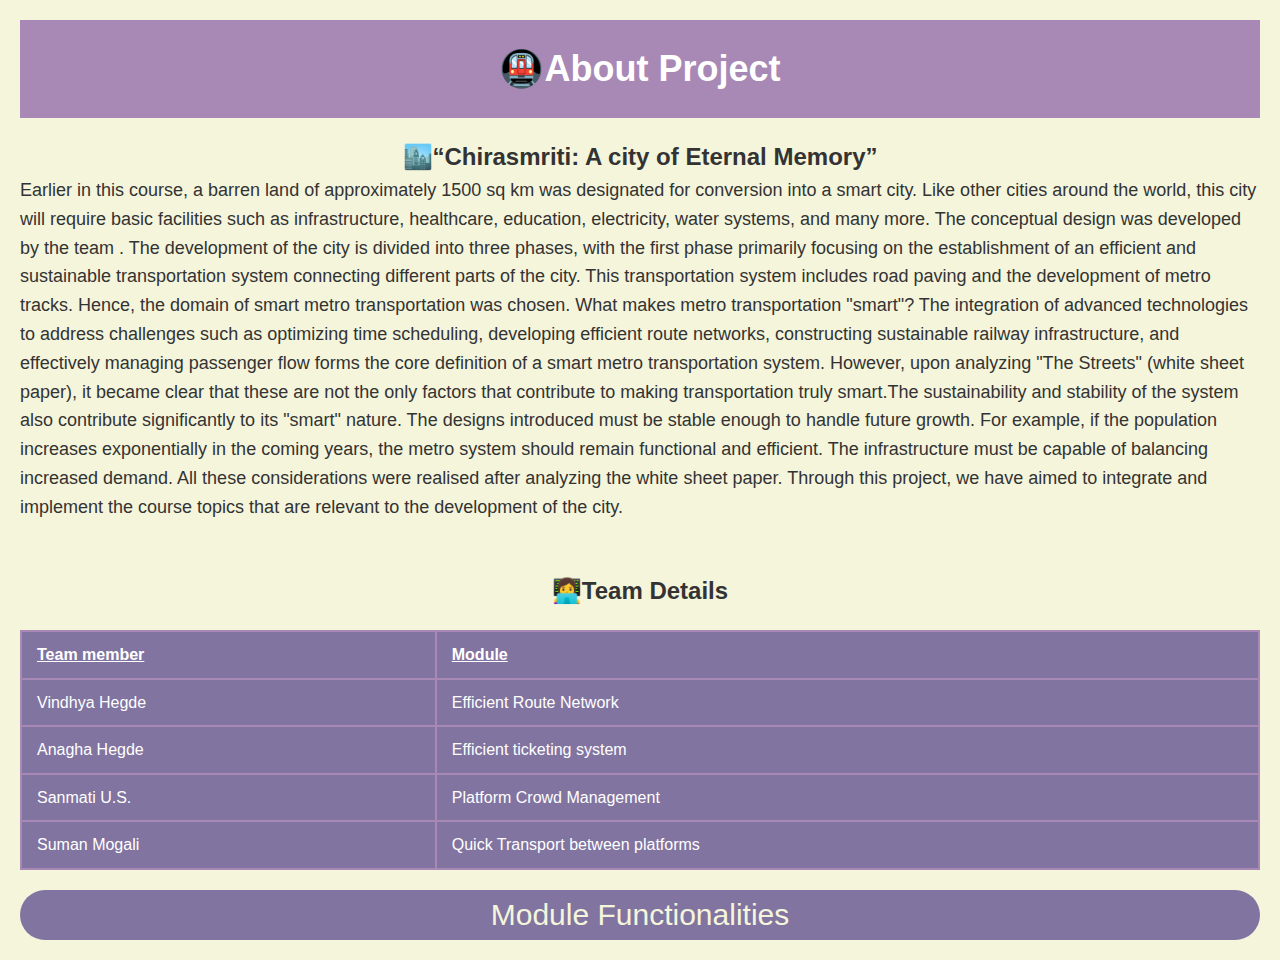
<file: Project.html>
<!DOCTYPE html>
<html lang="en">
<head>
    <meta charset="UTF-8">
    <meta name="viewport" content="width=device-width, initial-scale=1.0">
    <title>About Project</title> 
    <link rel="stylesheet" href="Project.css"> 
</head>
<body>

    <header>
        <h1>🚇About Project</h1>
    </header>

    <main>
        <section>
         <h2> 🏙️“Chirasmriti: A city of Eternal Memory”</h2>
 <p>Earlier in this course, a barren land of approximately 1500 sq km was designated for conversion into a smart city. Like other cities around the world, this city will require basic facilities such as infrastructure, healthcare, education, electricity, water systems, and many more. The conceptual design was developed by the team . The development of the city is divided into three phases, with the first phase primarily focusing on the establishment of an efficient and sustainable transportation system connecting different parts of the city. This transportation system includes road paving and the development of metro tracks. Hence, the domain of smart metro transportation was chosen.
What makes metro transportation "smart"? 
The integration of advanced technologies to address challenges such as optimizing time scheduling, developing efficient route networks, constructing sustainable railway infrastructure, and effectively managing passenger flow forms the core definition of a smart metro transportation system. However, upon analyzing "The Streets" (white sheet paper), it became clear that these are not the only factors that contribute to making transportation truly smart.The sustainability and stability of the system also contribute significantly to its "smart" nature. The designs introduced must be stable enough to handle future growth. For example, if the population increases exponentially in the coming years, the metro system should remain functional and efficient. The infrastructure must be capable of balancing increased demand. All these considerations were realised after analyzing the white sheet paper.
Through this project, we have aimed to integrate and implement the course topics that are relevant to the development of the city.
</p>
<h3> 👩‍💻Team Details </h3>
 <table border="1">
    <thead>
    <tr>
      <th><u>Team member</u></th>
      <th><u>Module</u></th>
    </tr>
   </thread

    <tr>
      <td>Vindhya Hegde</td>
      <td>Efficient Route Network</td>
    </tr>
    <tr>
      <td>Anagha Hegde</td>
      <td> Efficient ticketing system</td>
    </tr>
    <tr>
      <td>Sanmati U.S.</td>
      <td>Platform Crowd Management</td>
    </tr>
    <tr>
      <td>Suman Mogali</td>
      <td>Quick Transport between platforms</td>
    </tr>
  </table>

 <button onclick="window.location.href='https://drive.google.com/file/d/1Co46Ci0gwfgBmf7zZ3z6JSyRohGlblf7/view?usp=sharing/';" class="GFG">Module Functionalities</button>

     
 </main>

   </body>
</html>
</file>
<file: style.css>
/* Basic Styling */
body {
  font-family: sans-serif;
  margin: 0;
  padding: 0;
  background-color: #F5F5DC; /* Beige background for the whole page */
}

nav {
  background-color: #333; /* Dark background for navigation */
  padding: 30px 0; /* Top and bottom padding */
}

nav ul {
  list-style: none;
  margin: 0;
  padding: 0;
  text-align: center; /* Center the navigation items */
}

nav li {
  display: inline-block;
  margin: 0 20px; /* Add horizontal space between items */
}

nav a {
  color: #fff; /* White text color */
  text-decoration: none;
  font-weight: bold; /* Make the links bold */
  transition: color 0.3s ease; /* Smooth color transition on hover */
}

nav a:hover {
  color: #007bff; /* Change color to blue on hover */
}



/* Header Styling */
header {
  background-color: #DCCCE4; /* Lavender background */
  color: #FFFFFF;
  padding: 20px 0;
  text-align: center;
  background-image: url("https://media.wired.com/photos/59324b0926780e6c04d2abe5/master/w_2560%2Cc_limit/algorithmia-inline1.jpg");
  background-size: contain;
  background-position: center;
}

header h1 {
  margin: 0;
  color: black;
}

h2{
text-align:center;
}
p{
text-align: center;
}

/* Section Styling */
section {
  padding: 50px 0;
}

/* Home Section */
#home {
  background-color: #ffffff; /* White background */
  text-align: center;
  font-size: 20px;
}

#home h2 {
  margin-top: 0;
}
/* Student Info Section */
.student-info {
  background-color: #81BFDA; /* Light blue background for Student Info */
  font-size: 20px;
  height: 40%
  margin-bottom: 20px;
  padding: 10px 20px;
  display: flex; /* Use flexbox for easy layout */
  align-items: center; /* Vertically center image and text */

}

.img {
  width: 30%; /* Image takes 40% of the container width */
  height: auto; /* Maintain aspect ratio */
  margin-right: 20px; /* Add space between the image and the text */
}
.stud {
  flex-grow: 1; /* Allow div to grow and fill remaining space */
}


/* Footer Styling */
footer {
  background-color: #E6E6FA; /* Lavender background for footer */
  color: #000000;
  text-align: center;
  padding: 10px 0;
}

/* Responsive Design */
@media (max-width: 768px) {
  #student-info {
    flex-direction: column; /* Stack image and text vertically on smaller screens */
    align-items: center; /* Center both image and text */
    text-align: center; /* Center text when stacked */
  }

  #student-info img {
    width: 60%; /* Image takes 60% on smaller screens */
    margin-bottom: 20px; /* Space between image and text */
  }

  #student-info .container {
    width: 90%; /* Adjust text width on smaller screens */
  }
}
</file>
<file: Course.css>
* {
    margin: 0;
    padding: 0;
    box-sizing: border-box;
}

/* Body styles */
body {
    font-family: Arial, sans-serif;
    line-height: 1.6;
    background-color: #f4f4f4;
    color: #333;
    padding: 20px;
}

/* Header styles */
header {
    background-color: #A888B5;
    color: white;
    text-align: center;
    padding: 20px;
    margin-bottom: 20px;
}
 
header h1 {
    font-size: 36px;
}
p{
font-family: Arial, sans-serif;

  font-size:18px;
}
</file>
<file: Implement.css>
* {
    margin: 0;
    padding: 0;
    box-sizing: border-box;
}

/* Body styles */
body {
    font-family: Arial, sans-serif;
    line-height: 1.6;
    background-color: #f4f4f4;
    color: #333;
    padding: 20px;
}

/* Header styles */
header {
    background-color: #A888B5;
    color: white;
    text-align: center;
    padding: 20px;
    margin-bottom: 20px;
}
 
header h1 {
    font-size: 36px;
}
pre{
font-family: Arial, sans-serif;
text-align:left;
  font-size:18px;
}
</file>
<file: Project.css>
* {
    margin: 0;
    padding: 0;
    box-sizing: border-box;
}

/* Body styles */
body {
    font-family: Arial, sans-serif;
    line-height: 1.6;
    background-color: beige;
    color: #333;
    padding: 20px;
}

/* Header styles */
header {
    background-color: #A888B5;
    color: white;
    text-align: center;
    padding: 20px;
    margin-bottom: 20px;
}
 
header h1 {
    font-size: 36px;
}
 h2{
text-align: center;
}
p{
font-family: Arial, sans-serif;

  font-size:18px;
}

 h3{
text-align:center;
margin-top:50px;
font-size:24px;

}

table {
  width: 100%;
  border-collapse: collapse; /* Ensures borders collapse for a cleaner look */
  margin: 20px 0; /* Adds space above and below the table */
}

th, td {
  padding: 10px 15px; /* Uniform padding: 10px vertically, 15px horizontally */
  text-align: left; /* Align text to the left for readability */
  border: 1px solid #ddd; /* Light gray border for table cells */
}

th {
  background-color: #f4f4f4; /* Light gray background for table headers */
  font-weight: bold; /* Make header text bold for emphasis */
}

td {
  background-color: #ffffff; /* White background for data rows */
}

table, th, td {
    border: 2px solid #A888B5; 
    color:white;
    background-color:#8174A0;
}
/* Hover effect for rows */
tr:hover {
  background-color: #f1f1f1; /* Light highlight when hovering over rows */
}

/* Responsive Design: Adjusts padding for smaller screens */
@media (max-width: 768px) {
  th, td {
    padding: 8px 12px; /* Slightly smaller padding on mobile for better fit */
  }
}

button {
            margin-top:20px;
            display: block;
            background-color: #8174A0;
            color: beige;
            width: 100%;
            height: 50px;
            font-size: 30px;
            border-radius: 40px;
            border: none;
}
button:hover {
  background-color: #E6C767;
  color: white;
}
</file>
